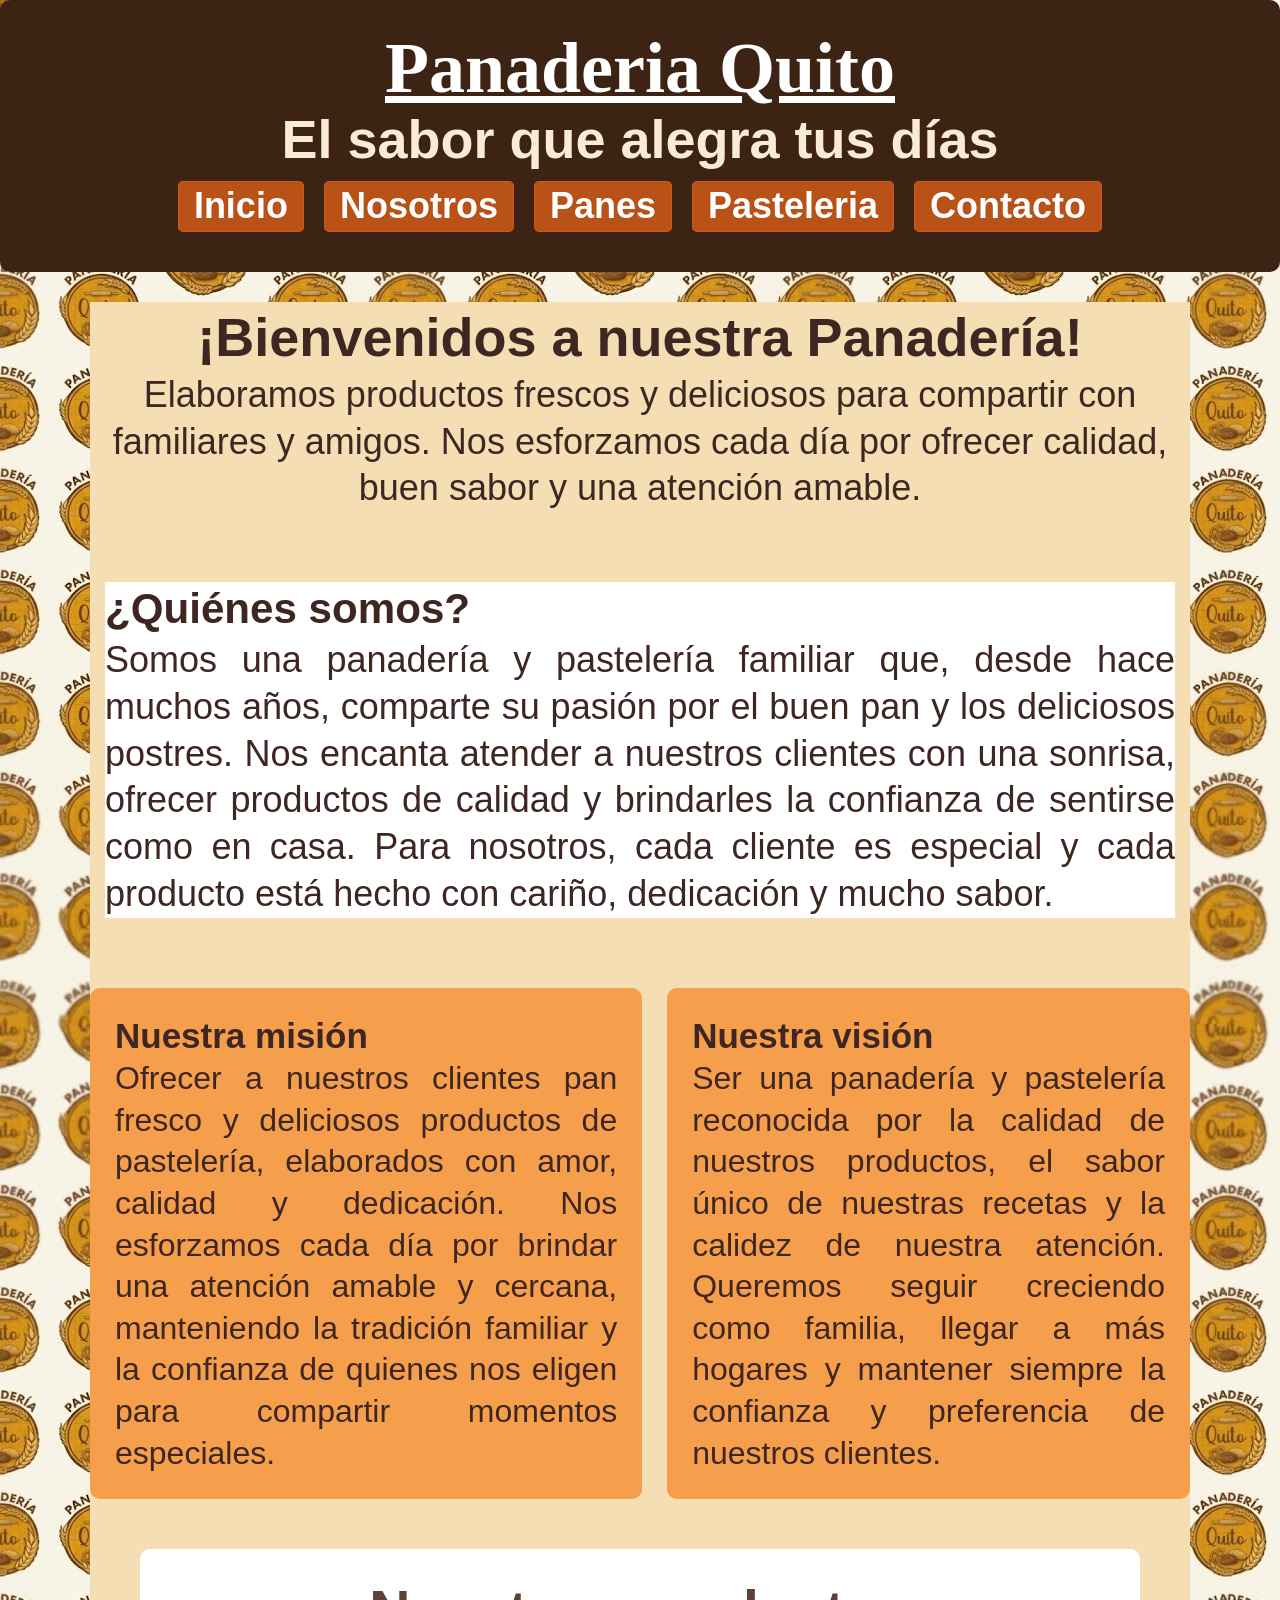
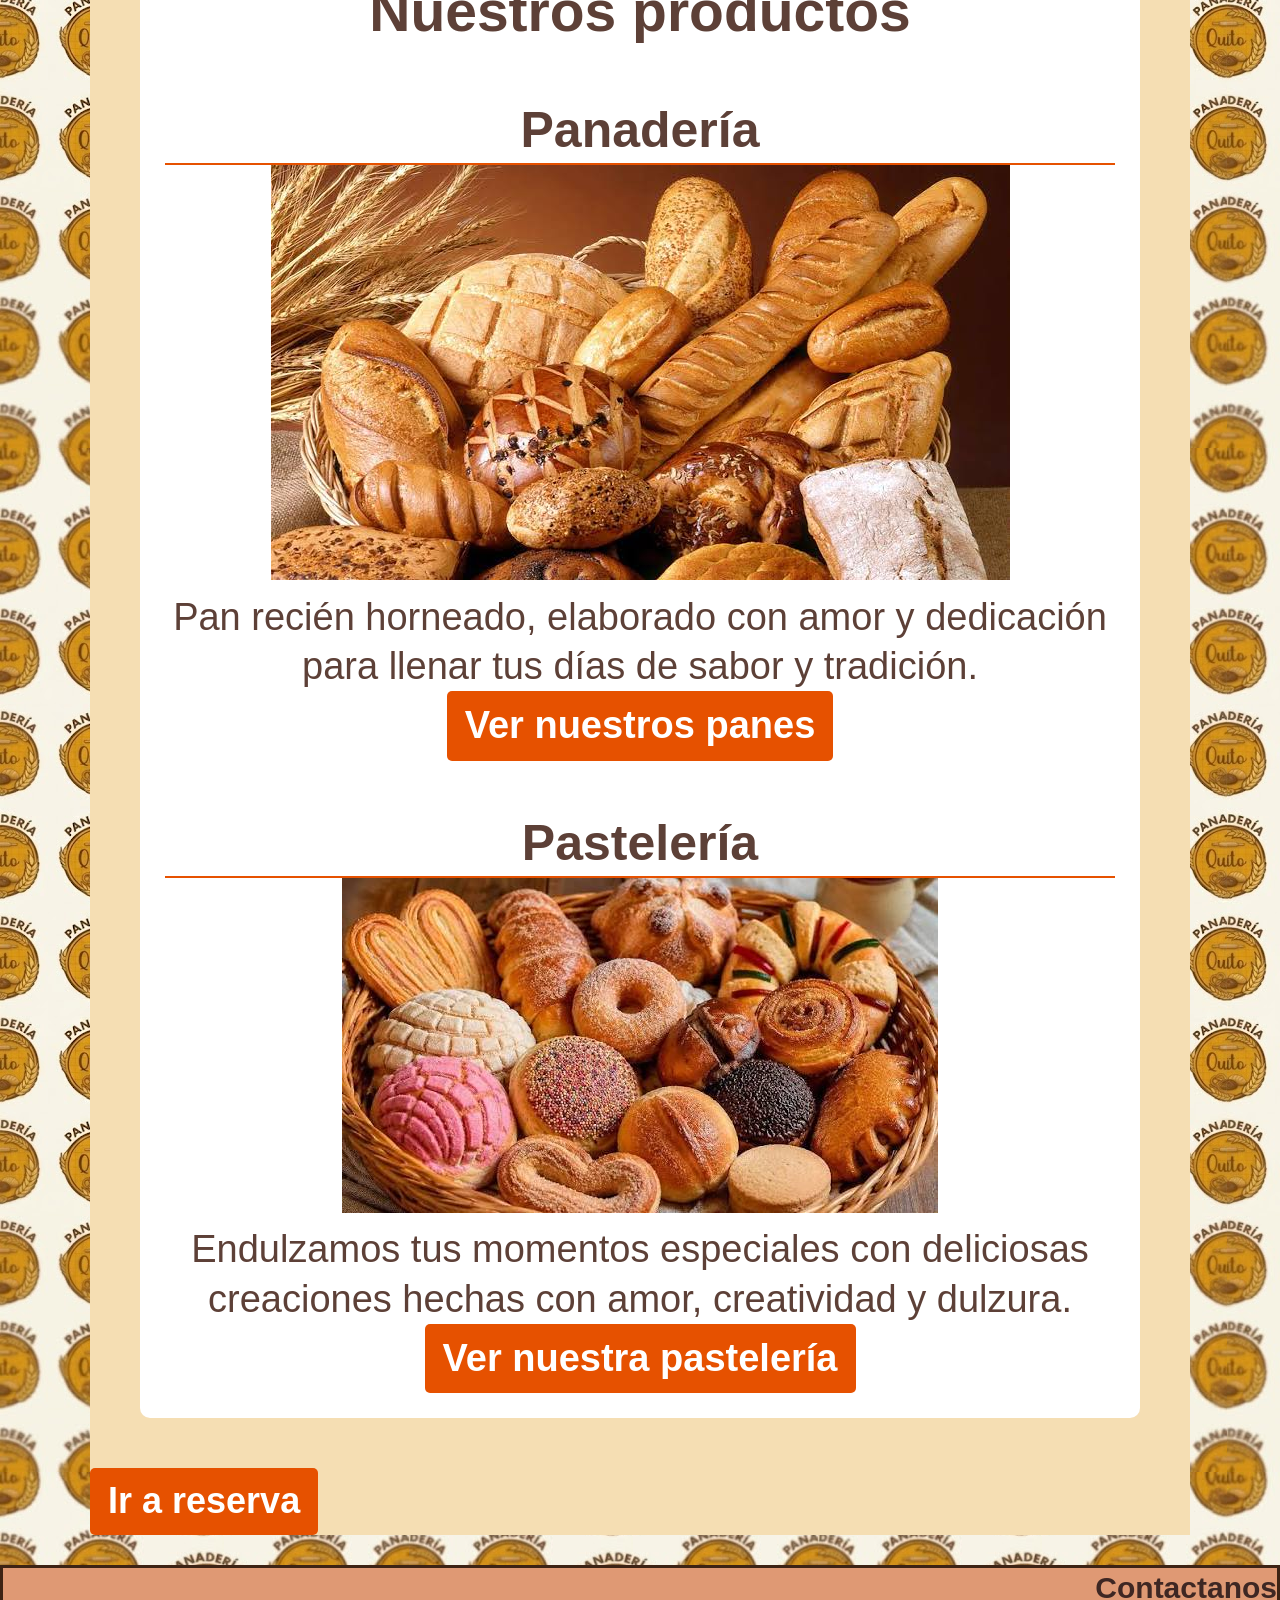
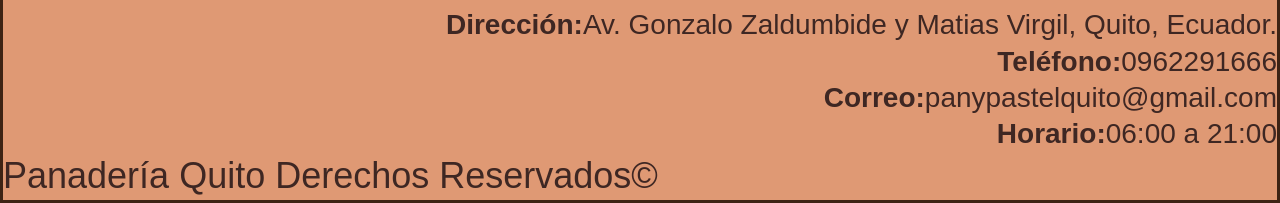
<file: index.html>
<!DOCTYPE html>
<html lang="es">
<head>
    <meta charset="UTF-8">
    <meta name="viewport" content="width=device-width, initial-scale=1.0">
    <!--Título que aparece en la pestaña del navegador--> 
    <title>Panaderia Quito</title>
    <!--Conectamos el archivo de estilos CSS-->
    <link rel="stylesheet" href="estilo.css">
</head>
<body class="cuerpo">
    <!--Encabezado de la página-->
    <header class="encabezado" id="inicio">
        <!--Logotipo del negocio-->
        <h1>Panaderia Quito</h1>
        <h2>El sabor que alegra tus días</h2>    
    <nav class="menu">
        <a href="#inicio">Inicio</a>
        <a href="#nosotros">Nosotros</a>
        <a href="#panes">Panes</a>
        <a href="#pasteleria">Pasteleria</a>
        <a href="#contacto">Contacto</a>
    </nav>
    </header>
<!--Presentación Principal-->
<main class="contenido-principal">
    <section class="bienvenida">
        <h2>¡Bienvenidos a nuestra Panadería!</h2>
        <p>Elaboramos productos frescos y deliciosos para compartir con familiares y amigos.
           Nos esforzamos cada día por ofrecer calidad, buen sabor y una atención amable.
        </p>
    </section>
    <!--Información del negocio-->
    <section class="seccion-informacion" id="nosotros">
        <h3>¿Quiénes somos?</h3>
        <p>Somos una panadería y pastelería familiar que, desde hace muchos años, comparte su pasión por el buen pan y los deliciosos postres. Nos encanta atender a nuestros clientes con una sonrisa, ofrecer productos de calidad y brindarles la confianza de sentirse como en casa. Para nosotros, cada cliente es especial y cada producto está hecho con cariño, dedicación y mucho sabor.</p>
    </section>
    <section class="mision-vision">
    <div class="mision">
        <h3>Nuestra misión</h3>
        <p>Ofrecer a nuestros clientes pan fresco y deliciosos productos de pastelería, elaborados con amor, calidad y dedicación. Nos esforzamos cada día por brindar una atención amable y cercana, manteniendo la tradición familiar y la confianza de quienes nos eligen para compartir momentos especiales.</p>
    </div>    
    
    <div class="vision">   
        <h3>Nuestra visión</h3>
        <p>Ser una panadería y pastelería reconocida por la calidad de nuestros productos, el sabor único de nuestras recetas y la calidez de nuestra atención. Queremos seguir creciendo como familia, llegar a más hogares y mantener siempre la confianza y preferencia de nuestros clientes.</p>
    </div>
    </section>
    <!--Sección de productos-->
    <section class="seccion-productos">
        <h2>Nuestros productos</h2>
        <article class="productos" id="panes" >
            <h3>Panadería</h3>
            <img src="imagenes.jpg/pan.jpg"
                 alt="Panes recién horneados">
            <p>Pan recién horneado, elaborado con amor y dedicación para llenar tus días de sabor y tradición.</p>
            <a href="catalogoPan.html">Ver nuestros panes</a>
        </article>

        <article class="productos" id="pasteleria">
            <h3>Pastelería</h3>
            <img src="imagenes.jpg/pasteleria.jpg"
                 alt="Panes recién horneados">
            <p>Endulzamos tus momentos especiales con deliciosas creaciones hechas con amor, creatividad y dulzura.</p>
            <a href="catalogopostres.html">Ver nuestra pastelería</a>
        </article>
    </section>
    <div class="reservas">
        <a href="formulario.html">Ir a reserva</a>
    </div>
</main>
    <!--Pie de página-->
    <footer class="pie-pagina" id="contacto">
        <h3>Contactanos</h3>
         <p><strong>Dirección:</strong>Av. Gonzalo Zaldumbide y Matias Virgil, Quito, Ecuador.</p>
        <p><strong>Teléfono:</strong>0962291666</p>
        <p><strong>Correo:</strong>panypastelquito@gmail.com</p>
        <p><strong>Horario:</strong>06:00 a 21:00</p>
        Panadería Quito Derechos Reservados©

    </footer>
    
</body>
</html>
</file>
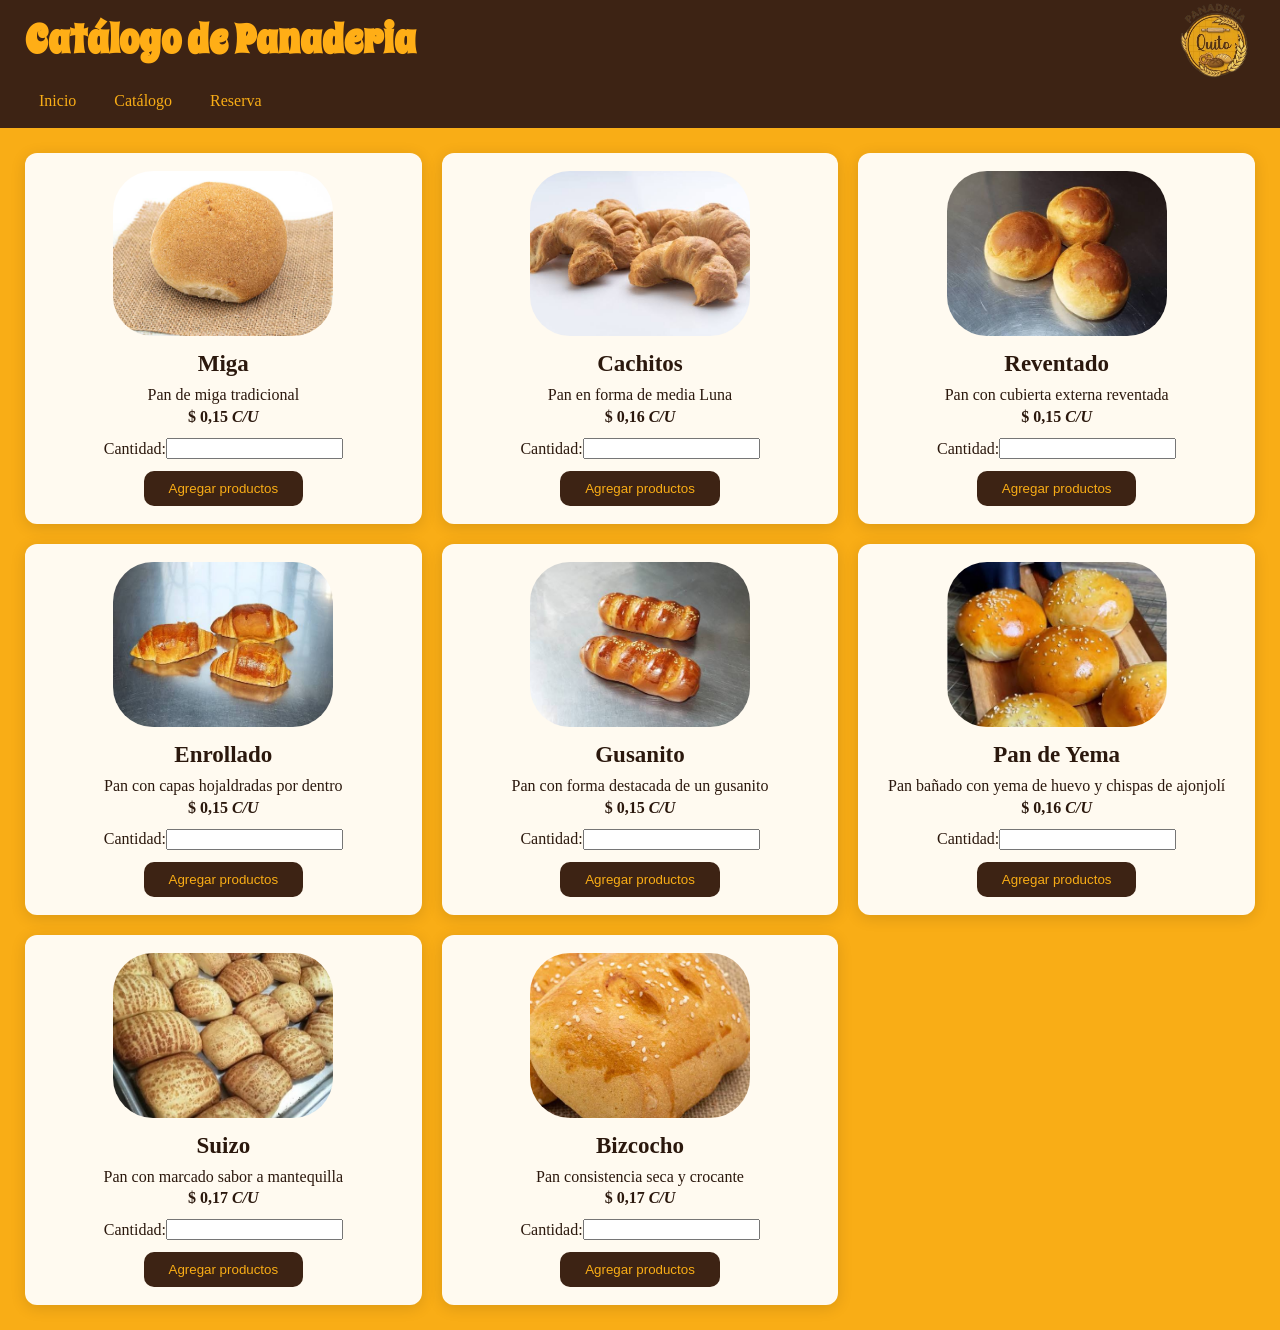
<file: catalogoPan.html>
<!doctype html>
<html lang="es">
  <head>
    <meta charset="UTF-8" />
    <meta name="viewport" content="width=device-width, initial-scale=1.0" />
    <link rel="stylesheet" href="CSS/catalogo.css" />
    <link
      href="https://fonts.googleapis.com/css2?family=Oi&family=Spicy+Rice&display=swap"
      rel="stylesheet"
    />
    <title>Catálogo</title>
  </head>
  <body>
    <div class="contenedor">

        <!--Header con logo-->
        <header>
          <h1>Catálogo de Panaderia</h1>
          <div class="logo">
            <img src="img/logo.png" alt="Logo panaderia" /> <!--Logo de la panaderia-->
          </div>
        </header>

        <!--Barra de navegacion entre pestañas-->
        <nav class="navegacion">
          <ul class="navegador">
            <li><a href="index.html">Inicio</a></li>
            <li><a href="#">Catálogo</a></li>
            <li><a href="formulario.html">Reserva</a></li>
          </ul>
        </nav>

        
        <section><!--contiene los elementos correspondientes a un producto específico-->
          <article>
            <img src="img/3328.jpg" alt="Pan de Miga" class="imagen" /> <!--muestra la imagen del pan-->

            <div>
              <h3>Miga</h3> 
              <p>Pan de miga tradicional</p>

              <div class="accion">
                <strong>$ 0,15 <em>C/U</em></strong> <!-- STRONG resalta el precio del pan--> 
                <!-- em = destaca la expresión «C/U», que significa costo por unidad.-->

                <div class="cantidad">
                  <label for="cantidad-miga">Cantidad:</label> <!--Campo donde el usuario debe ingresar la cantidad que desea agregar.-->
                  <input type="number" id="cantidad-miga" /> <!--permite ingresar la cantidad de panes.-->
                </div>
                <input
                  type="button"
                  value="Agregar productos"
                  class="boton agregar"
                  data-nombre="Miga"
                  data-precio="0.15"
                  data-cantidad="cantidad-miga"
                /> <!--crea el botón que permite agregar el producto al carrito-->
              </div>
            </div>
          </article>

          <article>
            <img src="img/cachito.jpg" alt="Pan cachitos" class="imagen" />
            <div>
              <h3>Cachitos</h3>
              <p>Pan en forma de media Luna</p>

              <div class="accion">
                <strong>$ 0,16 <em>C/U</em></strong>
                <div class="cantidad">
                  <label for="cantidad-cachitos">Cantidad:</label>
                  <input type="number" id="cantidad-cachitos" />
                </div>
                <input
                  type="button"
                  value="Agregar productos"
                  class="boton agregar"
                  data-nombre="Cachitos"
                  data-precio="0.16"
                  data-cantidad="cantidad-cachitos"
                />
              </div>
            </div>
          </article>

          <article>
            <img
              src="img/reventado.jpg"
              alt="Pan reventado"
              class="imagen"
            />
            <div>
              <h3>Reventado</h3>
              <p>Pan con cubierta externa reventada</p>
              <div class="accion">
                <strong>$ 0,15 <em>C/U</em></strong>

                <div class="cantidad">
                  <label for="cantidad-reventado">Cantidad:</label>
                  <input type="number" id="cantidad-reventado" />
                </div>

                <input
                  type="button"
                  value="Agregar productos"
                  class="boton agregar"
                  data-nombre="Reventado"
                  data-precio="0.15"
                  data-cantidad="cantidad-reventado"
                />
              </div>
            </div>
          </article>

          <article>
            <img
              src="img/enrollado.jpg"
              alt="Pan enrollado"
              class="imagen"
            />
            <div>
              <h3>Enrollado</h3>
              <p>Pan con capas hojaldradas por dentro</p>
              <div class="accion">
                <strong>$ 0,15 <em>C/U</em></strong>

                <div class="cantidad">
                  <label for="cantidad-enrollado">Cantidad:</label>
                  <input type="number" id="cantidad-enrollado" />
                </div>
                <input
                  type="button"
                  value="Agregar productos"
                  class="boton agregar"
                  data-nombre="Enrollado"
                  data-precio="0.15"
                  data-cantidad="cantidad-enrollado"
                />
              </div>
            </div>
          </article>

          <article>
            <img src="img/gusanito.jpg" alt="Pan gusanito" class="imagen" />
            <div>
              <h3>Gusanito</h3>
              <p>Pan con forma destacada de un gusanito</p>
              <div class="accion">
                <strong>$ 0,15 <em>C/U</em></strong>

                <div class="cantidad">
                  <label for="cantidad-gusanito">Cantidad:</label>
                  <input type="number" id="cantidad-gusanito" />
                </div>

                <input
                  type="button"
                  value="Agregar productos"
                  class="boton agregar"
                  data-nombre="Gusanito"
                  data-precio="0.15"
                  data-cantidad="cantidad-gusanito"
                />
              </div>
            </div>
          </article>

          <article>
            <img src="img/yema.jpg" alt="Pan yema" class="imagen" />
            <div>
              <h3>Pan de Yema</h3>
              <p>Pan bañado con yema de huevo y chispas de ajonjolí</p>

              <div class="accion">
                <strong>$ 0,16 <em>C/U</em></strong>

                <div class="cantidad">
                  <label for="cantidad-yema">Cantidad:</label>
                  <input type="number" id="cantidad-yema" />
                </div>

                <input
                  type="button"
                  value="Agregar productos"
                  class="boton agregar"
                  data-nombre="Yema"
                  data-precio="0.16"
                  data-cantidad="cantidad-yema"
                />
              </div>
            </div>
          </article>

          <article>
            <img src="img/suizo.jpg" alt="Pan suizo" class="imagen" />
            <div>
              <h3>Suizo</h3>
              <p>Pan con marcado sabor a mantequilla</p>
              <div class="accion">
                <strong>$ 0,17 <em>C/U</em></strong>

                <div class="cantidad">
                  <label for="cantidad-suizo">Cantidad:</label>
                  <input type="number" id="cantidad-suizo" />
                </div>

                <input
                  type="button"
                  value="Agregar productos"
                  class="boton agregar"
                  data-nombre="Suizo"
                  data-precio="0.17"
                  data-cantidad="cantidad-suizo"
                />
              </div>
            </div>
          </article>

          <article>
            <img src="img/bizcocho.jpg" alt="Pan bizcocho" class="imagen" />
            <div>
              <h3>Bizcocho</h3>
              <p>Pan consistencia seca y crocante</p>
              <div class="accion">
                <strong>$ 0,17 <em>C/U</em></strong>

                <div class="cantidad">
                  <label for="cantidad-bizcocho">Cantidad:</label>
                  <input type="number" id="cantidad-bizcocho" />
                </div>
                <input
                  type="button"
                  value="Agregar productos"
                  class="boton agregar"
                  data-nombre="Bizcocho"
                  data-precio="0.17"
                  data-cantidad="cantidad-bizcocho"
                />
              </div>
            </div>
          </article>
        </section>
      
    </div>

    <script src="JS/catalogo.js"></script> <!--para vincular el archivo JavaScript con el documento HTML-->
  </body>
</html>
</file>
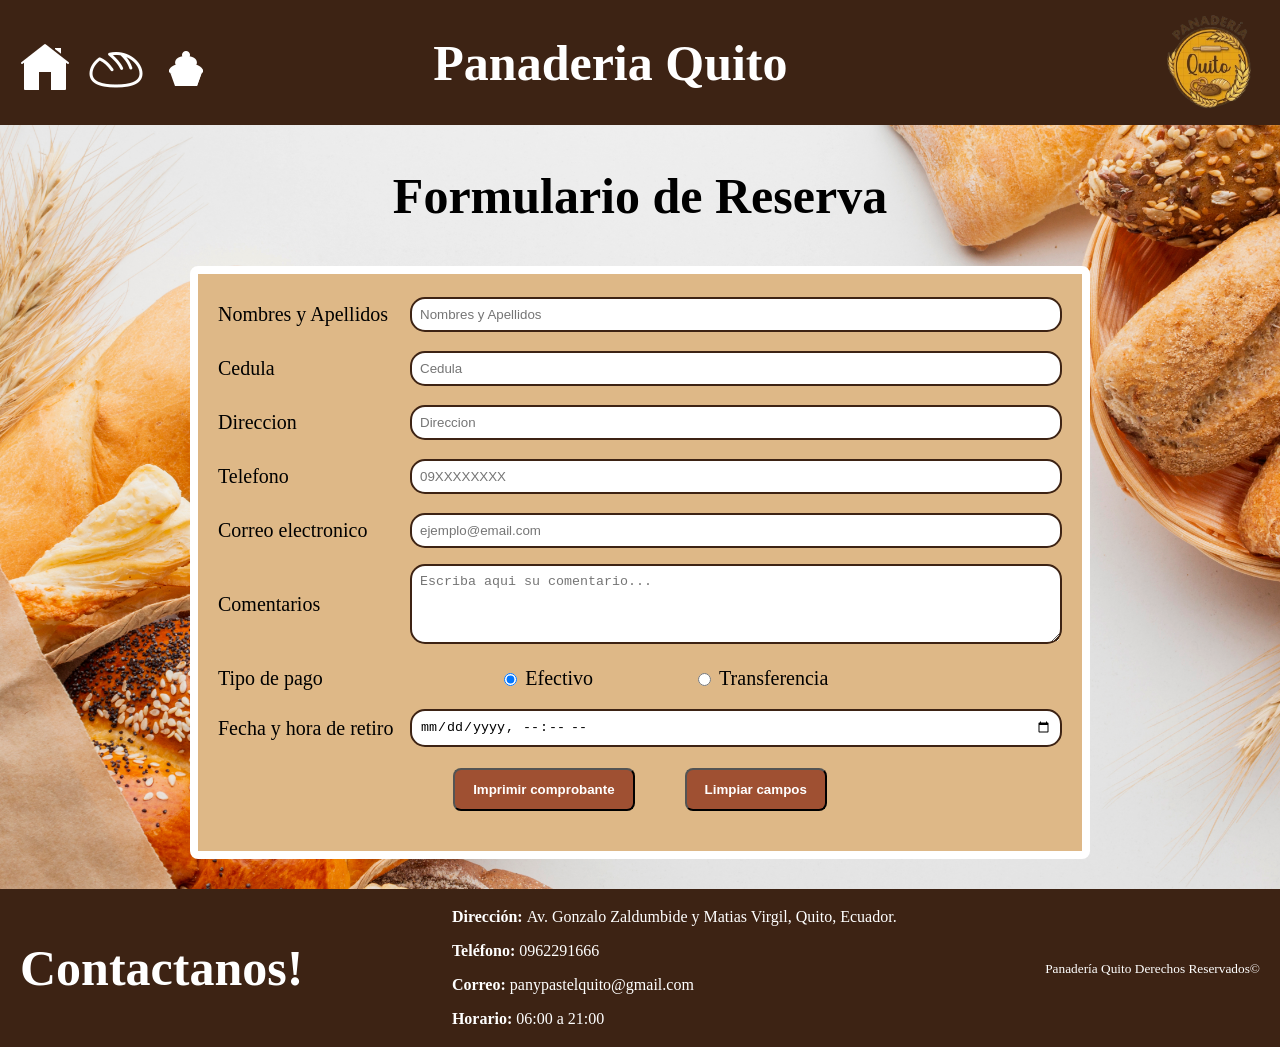
<file: formulario.html>
<!DOCTYPE html>
<html lang="en">
<head>
    <meta charset="UTF-8">
    <meta name="viewport" content="width=device-width, initial-scale=1.0">
    <title>Reservas</title>
    <link rel="stylesheet" href="CSS/form.css"><!--Estilos-->
</head>
<body>
    <!--Cabecera-->
    <header>        
        <div class="icono"><!--Iconos con enlaces-->
            <a href="index.html"> 
                <img src="icons/icons8-casa-50.png" alt="casaicono">
            </a>
            <a href="catalogoPan.html">
                <img src="icons/icons8-pan-64.png" alt="panicono">
            </a>
            <a href="catalogopostres.html">
                <img src="icons/icons8-cupcake-48.png" alt="pastelicon">
            </a>
        </div>
        
        <div><!--Nombre del sitio web-->
            <h1>Panaderia Quito</h1>
        </div>

        <div class="logo"><!--Logo-->
            <img src="img/logo.png" alt="logopanaderia">
        </div>
    </header>
    <section class="Cabeza"><!--Cabecera del formulario-->
        <h2>Formulario de Reserva</h2>
    </section>
    <div class="contenedor-formulario"><!--Contenedor del formulario-->
        <form action="">
            <div class="campo">
                <label for="">Nombres y Apellidos</label>
            <input type="text" placeholder="Nombres y Apellidos">
            </div>
            <div class="campo">
                <label for="">Cedula</label>
            <input type="" placeholder="Cedula">
            </div>
            <div class="campo">
               <label for="">Direccion</label>
            <input type="text" placeholder="Direccion"> 
            </div>
            <div class="campo">
                <label for="">Telefono</label>
            <input type="tel" placeholder="09XXXXXXXX">
            </div>
            <div class="campo">
                <label for="">Correo electronico</label>
                <input type="email" placeholder="ejemplo@email.com">
            </div>
             <div class="campo">
                <label for="">Comentarios</label>
                <textarea name="" id="" placeholder="Escriba aqui su comentario..."></textarea>
            </div>
            <div class="seleccion"><!--Seleccion del tipo de pago-->
                <div>
                    <label for="TipoPago">Tipo de pago</label>
                </div>
                <div class="pago">
                    <label for="efectivo">
                        <input type="radio" name="tipoPago" value="efectivo" id="efectivo" checked> Efectivo
                    </label>
                    <label for="transferencia">
                        <input type="radio" name="tipoPago" value="transferencia" id="transferencia"> Transferencia
                    </label>
                </div>
            </div>
            <!--Opcion oculta hasta que de clic en transferencia-->
            <div class="contenedorComprobante" id="contenedorComprobante" style="display: none; margin-top: 5px;">
                <label for="fotoComprobante">Subir comprobante</Label>
                <input type="file" name="fotoComprobante" id="fotoComprobante" accept=".pdf,.png,.jpg">
            </div>
            
              <div class="campo" id="retiro">
                <label for="">Fecha y hora de retiro</label>
                <input type="datetime-local" name="" id="">
            </div>
            
              <div class="botones">
                <input class="boton" type="submit" value="Imprimir comprobante">
                <input class="boton" type="reset" value="Limpiar campos">
            </div>
        </form>
    </div>
    <!--Pie de pagina-->
    <footer class="pie-pagina" id="pie-pagina">
        <div>
            <h3>Contactanos!</h3>
        </div>
        <div>
            <p><strong>Dirección: </strong>Av. Gonzalo Zaldumbide y Matias Virgil, Quito, Ecuador.</p>
            <p><strong>Teléfono: </strong>0962291666</p>
            <p><strong>Correo: </strong>panypastelquito@gmail.com</p>
            <p><strong>Horario: </strong>06:00 a 21:00</p>
        </div>
        <div>
            <small>Panadería Quito Derechos Reservados©</small>
        </div>
    </footer>
<!--JavaScript-->
<script src="scripts/form.js"></script>
</body>
</html>
</file>
<file: estilo.css>
/*Estilos Universales*/
* {
    
    box-sizing: border-box;
    margin: 0;
    
}
/* Aplicamos estilos al Body*/
.cuerpo {
    font-family: Arial, Helvetica, sans-serif;
    color: #3E2723;
    line-height: 1.3;
    font-size: 36px;
    background-image: url("imagenes.jpg/logo1.jpg");
}
/*Aplicamos estilos al Encabezado*/
.encabezado{
    text-align: center;
    line-height: 0.8;
    background: #3d2314;
    color: white;
    padding: 30px;
    border-radius: 10px;
}
.encabezado h1{
    font-family: lucida handwriting;
    text-decoration: underline;
    padding: 10px;
}
.encabezado h2{
    color: antiquewhite;
    padding: 10px;
}
/*Aplicamos estilos al Menú*/
.menu{
    padding: 10px;
    display: flex;
    justify-content: center;
    gap: 20px;
}
.menu a {
    color: white;
    text-decoration: none;
    font-weight: bolder;
    border: 1px solid #d35c17d3;
    padding: 10px 15px;
    border-radius: 5px;
    background: #d35c17d3;    
}
/*Aplicamos estilos al contenido-principal*/
.contenido-principal{
    width: 90%;
    max-width: 1100px;
    margin: 30px auto;
    background: wheat;
    text-align:justify;
}
.bienvenida h2{
    text-align: center;
}
.bienvenida p{
    text-align: center;
}
.bienvenida a{
    text-decoration: none;
    color: #3E2723;
    font-weight: bolder;
}
.seccion-informacion{
    background: white;
    margin: 70px 15px;
}
.mision-vision{
    display: flex;
    flex-direction:row;
    gap: 25px;
    font-size: 32px;
}
.mision h3 {
    font-weight: bolder;
    font-size: 35px;
}
.vision h3 {
    font-weight: bolder;
    font-size: 35px;
}
.mision{
    background-color: rgb(245, 158, 76);
    padding: 25px;
    border-radius: 10px;
    
}
.vision{
    background-color: rgb(245, 158, 76);
    padding: 25px;
    border-radius: 10px;
}
/*Aplicamos estilos a Nuestros productos*/
.seccion-productos {
    display: flex;
    flex-direction: column;
    gap: 50px;
    background-color: white;
    padding: 25px;
    margin: 50px;
    border-radius: 10px;
    text-align: center;
    color: #5D4037;
    font-size: 38px;   
}
.productos h3{
    font-size: 50px;
    border-bottom: 2px solid #E65100;
}
.img{
     width: 100%;
    height: 220px;
}

.productos a {
    display: inline-block;
    background-color: #E65100;
    color: white;
    text-decoration: none;
    padding: 10px 18px;
    border-radius: 5px;
    font-weight: bolder;
}
.reservas a{
    text-decoration: none;
    display: inline-block;
    background-color: #E65100;
    color: white;
    text-decoration: none;
    padding: 10px 18px;
    border-radius: 5px;
    font-weight: bolder;
}
.pie-pagina{
    border: #3d2314 solid;
    background: #df9974;;

}
.pie-pagina h3{
    text-align: right;
    font-size: 30px;
    
}    
.pie-pagina p{
    text-align:right;
    font-size: 28px;
    
}


/* ADAPTACIÓN PARA CELULARES */
@media (max-width: 600px) {
    .contenedores-productos {
        flex-direction: column;
    }
}
</file>
<file: CSS/catalogo.css>
*{/* Aplica esta regla a todos los elementos de la página*/
    box-sizing: border-box; 
}

body{
    margin: 0; /* Elimina el margen predeterminado del navegador*/
    background-color: #f9ad16; /* Fondo del documento */
    color: #2b180d; /*color del texto*/
}
.contenedor{
    width: 100%; /* Ocupa todo el ancho disponible*/
    margin: 0;
    background-color: #f9ad16;
}
/*Encabezado de la pagina*/
header{
    display: flex; /*Organiza los elementos en una fila */
    justify-content:space-between ; /*separa los elementos */
    align-items: center;/*Centra los elementos verticalmente */
    background-color: #3d2314; 
    color: #ffae16;
    padding: 1px 25px; /*Espacio interno*/

}
/*Titulo principal del encabezado*/
header h1{
    margin: 0;  
    text-align: center; /* Centra el texto */
    font-family: 'Spicy Rice'; /* Tipo de letra del título */
    font-size: 40px; /* Tamaño de la letra */
}

.logo{ /* Tamaño del contenedor del logo */
    width: 80px;
}

.logo img{ /*Ajustes de la imagen del logo al contenedor*/
    display: block;/*Evita espacios debajo de la imagen */
    width: 100%; /*Ocupa el ancho del contenedor */
    height: auto; /* Mantiene sus proporciones para que se vea bien */
}

/*Barra de navegacioon*/

.navegacion{
    background-color: #3d2314;
    padding: 5px 25px 10px; /*Espacio interior */    
}

.navegacion ul{ /* Organiza los enlaces del menú */
    display: flex; /* Coloca los enlaces en una fila */
    align-items: center; /*Los centra verticalmente*/
    gap: 10px; /*Separa los enlaces */
    list-style: none; /*Quita los puntos de la lista*/
    margin: 0;
    padding: 0;
}


.navegacion a{ /* Apariencia de los enlaces del menú */
    display: block;
    text-decoration: none; /* Quita el subrayado */
    color: #f9ad16;
    padding: 8px 14px;
    border-radius: 9px; /* Redondea las esquinas */
    transition: 0.3s; /* Suaviza los cambios de color */
}

.navegacion a:hover { /* Efecto cuando el cursor pasa sobre un enlace */
    background-color: #ffae16;
    color: #2b180d;/* Cambia el texto a cafe*/
}


/*Catalogo de productos*/
section {
    display: grid; /*Organiza los productos en una cuadrícula */
    grid-template-columns: repeat(3, minmax(0, 1fr)); /* Distribuye los productos en tres columnas */
    gap: 20px;
    padding: 25px;
    align-items: stretch; /*Permite que las tarjetas se estiren */
}

article { /* Diseño de cada tarjeta de producto */
    background-color: #fffaf0;
    padding: 18px;
    border-radius: 12px;
    box-shadow: 0 3px 15px #00000020;
    display: flex;
    flex-direction: column; /* Coloca los elementos en columna */
    align-items: center;
    text-align: center;
    gap: 10px;
    min-width: 0; /* Evita que la tarjeta se ensanche demasiado */
    transition: transform 0.2s;
}

/*Tamaño y apariencia de las imágenes de los panes */
article img{

    width: 100%; /*Ocupa el ancho disponible */
    max-width: 220px; /*Limita el ancho de la imagen */
    height: 165px;
    object-fit: cover; /*Ajusta la imagen sin deformarla */
    border-radius: 40px;
}

/* Títulos de los productos */
article h3{
    margin: 5px;
    font-size: 23px;
}

/* Descripciones de los productos */
article p{
    margin: 0;
    line-height: 1.6; /*ENTRE LINEADO = SEPARACION*/
}


.accion{/* Área del precio y del botón */
    display: flex;
    align-items: center;/*Los centra */
    flex-direction: column; /* Los coloca uno debajo de otro */
    gap: 12px;
    
}

/* Diseño de los botones */
.boton {
    padding: 10px 25px;
    border: none; /* Quita el borde */
    border-radius: 10px;
    background-color: #3d2314;
    cursor: pointer; /* Muestra la mano al pasar el cursor */
    color: #f9ad16;
    
}

/* Organiza la etiqueta y el campo de cantidad */
.cantidad {
    display: flex; /* Coloca ambos elementos en una fila */
    align-items: center; /* Los centra verticalmente */
    justify-content: center; /* Los centra horizontalmente */
    
}

/* Para tabletas */
@media (max-width: 900px) {
    section {
        /* Muestra 2 productos */
        grid-template-columns: repeat(2, 1fr);
    }
}

/* Para celulares */
@media (max-width: 600px) {
    section {
        /* Muestra 1 producto */
        grid-template-columns: 1fr;
    }

    header {
        /* Coloca los elementos del encabezado uno debajo del otro */
        flex-direction: column;
    }

    header h1 {
         /* Reduce el tamaño del título */
        font-size: 26px;
    }

    .navegacion ul {
        
        flex-wrap: wrap;/* Permite que los enlaces pasen a otra linea si no cabe*/
        justify-content: center;/* Centra los enlaces del menú */
    }
}
</file>
<file: CSS/form.css>
/*GLobal*/
*{
    box-sizing: border-box;
}
/*Encabezado*/
header{
    display: grid;
    grid-template-columns: 1fr 1fr 1fr;
    align-items: center;
    padding: 0px 20px;
    background-color: #3d2314;
    color: white;
    overflow: hidden;

}
header h1{
    font-family:'Lucida Handwriting';
    font-size: 50px;
}
.logo{
    justify-self: end;
}
.logo img{
    width: 100px;
}
.icono{
    filter: brightness(0) invert(1);
}
.icono a{
    text-decoration: none;
}
.icono img{
    display: inline-block;
    margin-right: 10px;
}
/*Cuerpo*/
body{
    margin: 0;
    font-family: 'Copperplate';
    background-image: url("../img/panesfondo.jpg");
    background-position: center;
    background-size: cover;
    background-position: center;
}
section h2 {
    color: black;
    text-align: center;
    font-size: 50px;
}
/*Formulario*/
.contenedor-formulario {
    background-color: burlywood;
    width: min(90%, 900px);
    border: 8px solid;
    border-color: white;
    border-radius: 8px;
    margin: 0 auto;
    padding: 20px;
    line-height: 2;
    font-size: 20px;
    margin-bottom: 30px;
}
/*Campos de ingreso de datos*/
.campo {
  display: grid;
  grid-template-columns: 180px 1fr; 
  align-items: center;
  gap: 12px;
  margin-bottom: 14px;
  
}

.campo input,
.campo textarea {
  width: 100%;
  box-sizing: border-box;
  padding: 8px;
  border: 2px solid #3d2314;
  border-radius: 15px;
}

.campo textarea {
  min-height: 80px;
  resize: vertical;
  border: 2px solid #3d2314;
  border-radius: 15px;
}
.seleccion{
    display: grid;
    grid-template-columns: 0.5fr 1fr ;
    align-items: center;
}
.pago{
    display: flex;
    flex-direction: row;
    gap: 100px;
}
.pago label{
    display: flex;
    align-items: center;
    gap: 5px;
    cursor: pointer;
}
/*Contendor oculta hasta el evento transferencia*/
.contenedorComprobante{
    justify-self:center ;
}
#retiro{
    margin-top: 10px;
}
.botones{
    margin: 20px;
    display: flex;
    flex-direction: row;
    gap: 50px;
    justify-content: center;
}
.boton {
 display: block;
 padding: 12px 18px;
 color: #ffffff;
 background:#9F5032;
 border-radius: 8px;
 text-decoration: none;
 font-weight: 700;
}
.boton:hover {
 background: whitesmoke;
 color: #3d2314;
 border-color: #3d2314;
 cursor: pointer;
}
/*Pie de pagina*/
.pie-pagina{
    display: flex;
    flex-direction: row;
    justify-content: space-between;
    align-items: center;
    padding: 0px 20px;
    background-color: #3d2314;
    color: white;
    overflow: hidden;
    margin-top: 30px;
}
.pie-pagina h3{
    font-size: 50px;
}
/* Tabletas y pantallas medianas */
@media (max-width: 768px) {
    header {
        grid-template-columns: auto 1fr auto;
        gap: 12px;
        padding: 10px 16px;
    }

    header h1 {
        font-size: 36px;
        text-align: center;
    }

    .logo img {
        width: 75px;
    }

    .icono img {
        width: 38px;
        margin-right: 4px;
    }

    .contenedor-formulario {
        width: min(94%, 700px);
    }

    .campo {
        grid-template-columns: 150px minmax(0, 1fr);
    }

    .pago {
        gap: 30px;
    }

    .pie-pagina h3 {
        font-size: 36px;
    }
}

/* Celulares */
@media (max-width: 480px) {
    header {
        grid-template-columns: 1fr auto;
    }

    header h1 {
        grid-column: 1 / -1;
        grid-row: 1;
        font-size: 30px;
        margin: 8px 0;
    }

    .icono {
        grid-column: 1;
        grid-row: 2;
    }

    .logo {
        grid-column: 2;
        grid-row: 2;
    }

    .logo img {
        width: 60px;
    }

    .icono img {
        width: 32px;
    }

    section h2 {
        font-size: 32px;
    }

    .contenedor-formulario {
        width: 95%;
        padding: 14px;
        font-size: 17px;
    }

    .campo {
        grid-template-columns: 1fr;
        gap: 4px;
    }

    .pago {
        flex-direction: column;
        gap: 8px;
    }

    .seleccion {
        grid-template-columns: 1fr;
        gap: 8px;
    }

    .botones {
        flex-direction: column;
        align-items: stretch;
        gap: 12px;
        margin: 16px 0;
    }

    .botones .boton {
        text-align: center;
    }

    .pie-pagina {
        flex-direction: column;
        gap: 8px;
        padding: 12px;
        text-align: center;
    }

    .pie-pagina h3 {
        font-size: 28px;
        margin: 8px 0;
    }
}
</file>
